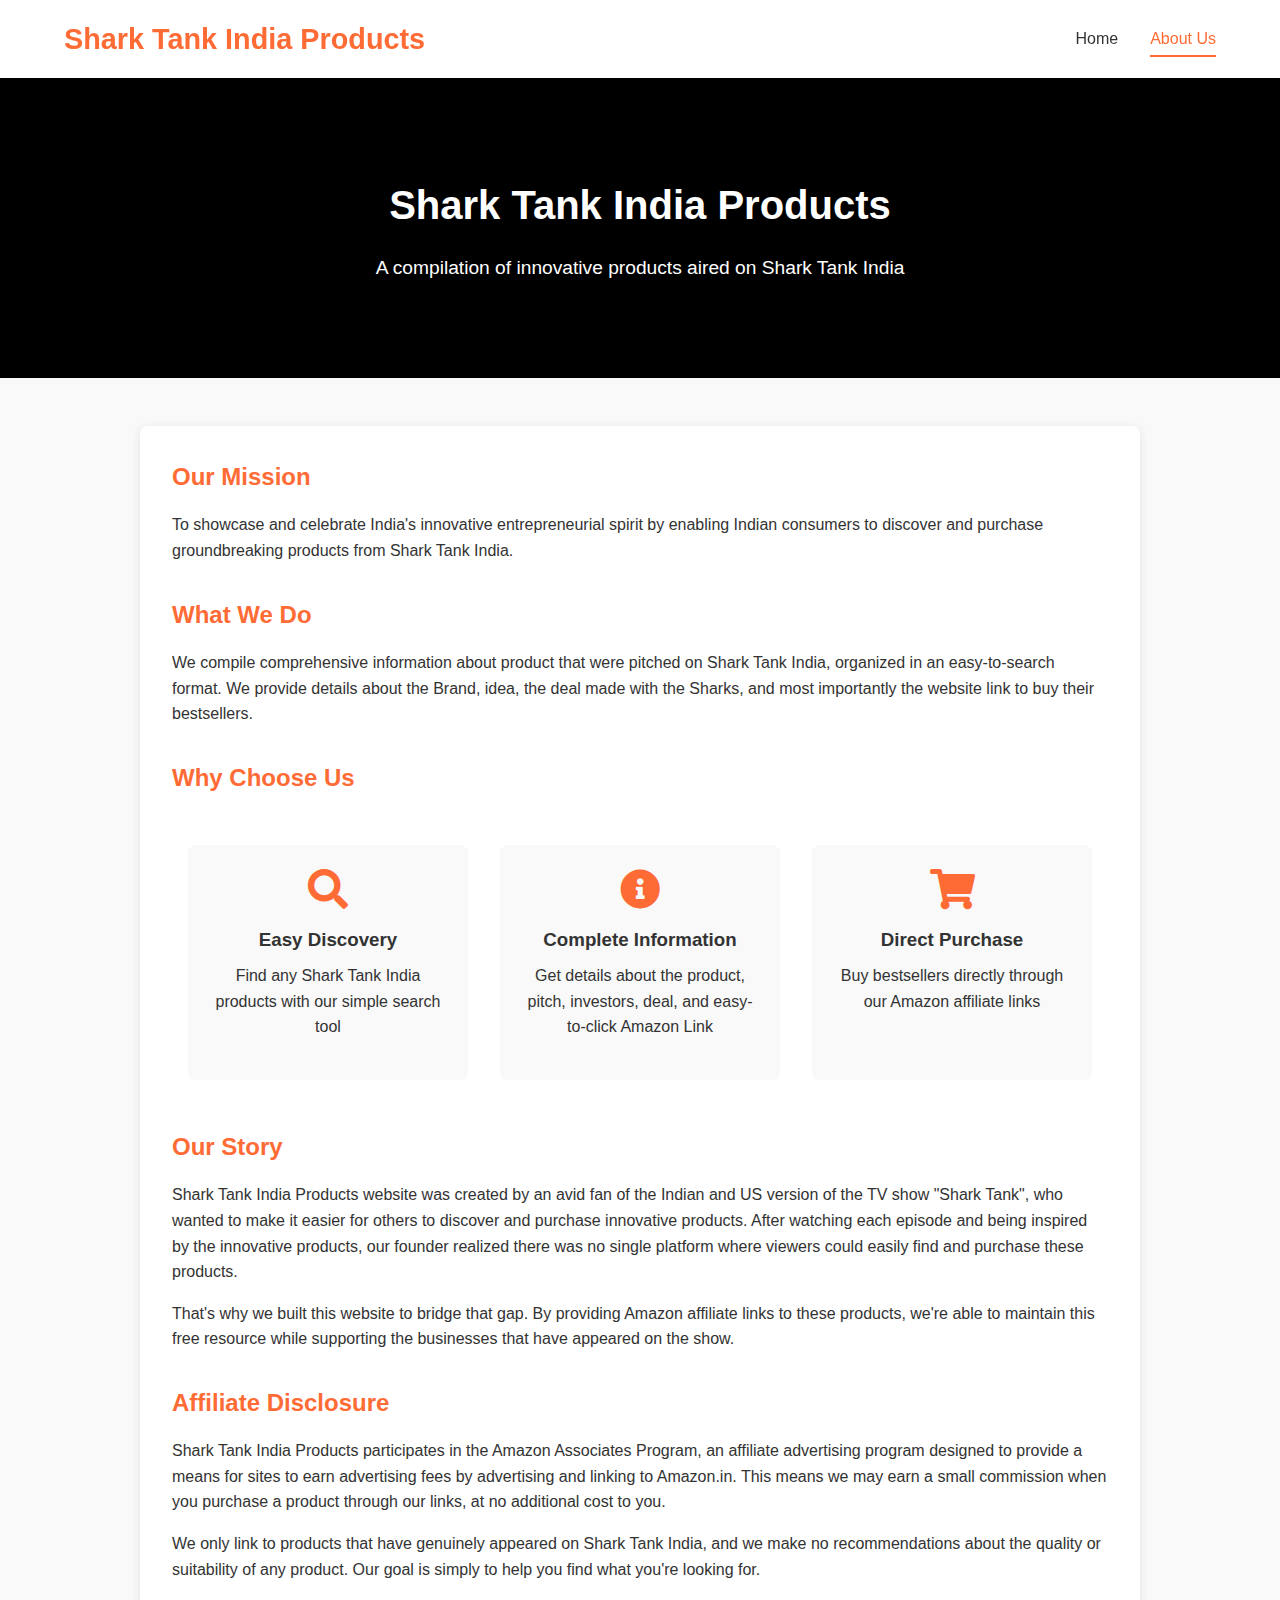
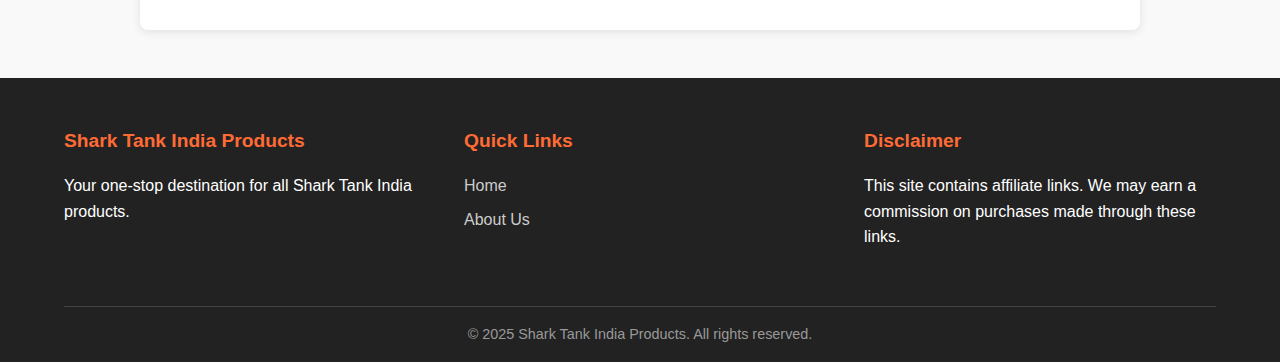
<file: about.html>
<!DOCTYPE html>
<html lang="en">
<head>
    <meta charset="UTF-8">
    <meta name="viewport" content="width=device-width, initial-scale=1.0">
    <title>About Shark Tank India Products</title>
    <meta name="description" content="A one-stop shop to explore and purchase innovative products pitched on Shark Tank India, saving you time and finding the next game-changing product for your life.">
    <meta name="keywords" content="Shark Tank India products, best Shark Tank India products, where to buy Shark Tank India products, Shark Tank India products on Amazon, Shark Tank India product list, Shark Tank India successful products, Shark Tank India deals">
    <!-- Open Graph Tags -->
    <meta property="og:title" content="About Shark Tank India Products | Our Mission">
    <meta property="og:description" content="Learn about Shark Tank India Products, our mission to showcase innovative Indian startups, and how we help you discover and purchase products through Amazon affiliate links.">
    <meta property="og:image" content="https://sharktankproducts.info/images/banner.jpg">
    <meta property="og:url" content="https://sharktankproducts.info/about.html">
    <meta property="og:type" content="website">
    <meta property="og:site_name" content="Shark Tank India Products">
    <!-- Twitter Card Tags -->
    <meta name="twitter:card" content="summary_large_image">
    <meta name="twitter:title" content="About Shark Tank India Products | Our Mission">
    <meta name="twitter:description" content="Learn about Shark Tank India Products, our mission to showcase innovative Indian startups, and how we help you discover and purchase products through Amazon affiliate links.">
    <meta name="twitter:image" content="https://sharktankproducts.info/images/banner.jpg">
    <!-- Favicon -->
    <link rel="icon" type="image/x-icon" href="images/favicon.ico">
    <!-- Font Awesome for Icons -->
    <link rel="stylesheet" href="https://cdnjs.cloudflare.com/ajax/libs/font-awesome/5.15.4/css/all.min.css">
    <!-- CSS -->
    <link rel="stylesheet" href="css/styles.css">
</head>
<body>
    <header class="navbar">
        <div class="logo">
            <h1>Shark Tank India Products</h1>
        </div>
        <nav>
            <ul class="nav-links">
                <li><a href="index.html">Home</a></li>
                <li><a href="about.html" class="active">About Us</a></li>
            </ul>
        </nav>
    </header>
    
    <section class="about-banner">
        <div class="banner-content">
            <h2>Shark Tank India Products</h2>
            <p>A compilation of innovative products aired on Shark Tank India</p>
        </div>
    </section>
    
    <section class="about-content">
        <div class="about-container">
            <h2>Our Mission</h2>
            <p>To showcase and celebrate India's innovative entrepreneurial spirit by enabling Indian consumers to discover and purchase groundbreaking products from Shark Tank India.</p>
            
            <h2>What We Do</h2>
            <p>We compile comprehensive information about product that were pitched on Shark Tank India, organized in an easy-to-search format. We provide details about the Brand, idea, the deal made with the Sharks, and most importantly the website link to buy their bestsellers.</p>
            
            <h2>Why Choose Us</h2>
            <div class="features">
                <div class="feature">
                    <i class="fas fa-search"></i>
                    <h3>Easy Discovery</h3>
                    <p>Find any Shark Tank India products with our simple search tool</p>
                </div>
                <div class="feature">
                    <i class="fas fa-info-circle"></i>
                    <h3>Complete Information</h3>
                    <p>Get details about the product, pitch, investors, deal, and easy-to-click Amazon Link</p>
                </div>
                <div class="feature">
                    <i class="fas fa-shopping-cart"></i>
                    <h3>Direct Purchase</h3>
                    <p>Buy bestsellers directly through our Amazon affiliate links</p>
                </div>
            </div>
            
            <h2>Our Story</h2>
            <p>Shark Tank India Products website was created by an avid fan of the Indian and US version of the TV show "Shark Tank", who wanted to make it easier for others to discover and purchase innovative products. After watching each episode and being inspired by the innovative products, our founder realized there was no single platform where viewers could easily find and purchase these products.</p>
            <p>That's why we built this website to bridge that gap. By providing Amazon affiliate links to these products, we're able to maintain this free resource while supporting the businesses that have appeared on the show.</p>
            
            <h2>Affiliate Disclosure</h2>
            <p>Shark Tank India Products participates in the Amazon Associates Program, an affiliate advertising program designed to provide a means for sites to earn advertising fees by advertising and linking to Amazon.in. This means we may earn a small commission when you purchase a product through our links, at no additional cost to you.</p>
            <p>We only link to products that have genuinely appeared on Shark Tank India, and we make no recommendations about the quality or suitability of any product. Our goal is simply to help you find what you're looking for.</p>
        </div>
    </section>
    
    <footer>
        <div class="footer-content">
            <div class="footer-section">
                <h3>Shark Tank India Products</h3>
                <p>Your one-stop destination for all Shark Tank India products.</p>
            </div>
            <div class="footer-section">
                <h3>Quick Links</h3>
                <ul>
                    <li><a href="index.html">Home</a></li>
                    <li><a href="about.html">About Us</a></li>
                </ul>
            </div>
            <div class="footer-section">
                <h3>Disclaimer</h3>
                <p>This site contains affiliate links. We may earn a commission on purchases made through these links.</p>
            </div>
        </div>
        <div class="footer-bottom">
            <p>© 2025 Shark Tank India Products. All rights reserved.</p>
        </div>
    </footer>
    
    <!-- Scripts -->
    <script src="js/script.js"></script>
</body>
</html>
</file>
<file: css/styles.css>
/* Reset and Base Styles */
* {
    margin: 0;
    padding: 0;
    box-sizing: border-box;
}

body {
    font-family: 'Segoe UI', Tahoma, Geneva, Verdana, sans-serif;
    line-height: 1.6;
    color: #333;
    background-color: #f9f9f9;
}

a {
    text-decoration: none;
    color: #0066cc;
}

ul {
    list-style: none;
}

/* Header Styles */
.navbar {
    display: flex;
    justify-content: space-between;
    align-items: center;
    padding: 1rem 5%;
    background-color: #fff;
    box-shadow: 0 2px 5px rgba(0, 0, 0, 0.1);
    position: sticky;
    top: 0;
    z-index: 100;
}

.logo h1 {
    color: #ff6b35;
    font-size: 1.8rem;
}

.nav-links {
    display: flex;
}

.nav-links li {
    margin-left: 2rem;
}

.nav-links a {
    color: #333;
    font-weight: 500;
    padding: 0.5rem 0;
    transition: color 0.3s;
}

.nav-links a:hover,
.nav-links a.active {
    color: #ff6b35;
    border-bottom: 2px solid #ff6b35;
}

/* Banner Styles */
.banner, .about-banner {
    background: linear-gradient(rgba(0, 0, 0, 0.6), rgba(0, 0, 0, 0.6)), url('../images/banner.jpg');
    background-size: cover;
    background-position: center;
    height: 300px;
    display: flex;
    justify-content: center;
    align-items: center;
    text-align: center;
    color: #fff;
    padding: 0 1rem;
}

.banner-content h2 {
    font-size: 2.5rem;
    margin-bottom: 1rem;
}

.banner-content p {
    font-size: 1.2rem;
    max-width: 800px;
}

/* Search Section Styles */
.search-section {
    padding: 2rem 5%;
    background-color: #fff;
    border-bottom: 1px solid #eee;
}

.search-container {
    max-width: 800px;
    margin: 0 auto;
    display: flex;
    box-shadow: 0 2px 10px rgba(0, 0, 0, 0.1);
    border-radius: 50px;
    overflow: hidden;
    width: 100%;
}

#searchInput {
    flex-grow: 1;
    padding: 1rem 1.5rem;
    border: none;
    font-size: 1rem;
    outline: none;
}

#searchInput:focus {
    border-color: #2196F3;
    box-shadow: 0 0 8px rgba(33, 150, 243, 0.4);
}

#searchButton {
    background-color: #ff6b35;
    color: white;
    border: none;
    padding: 0 1.5rem;
    cursor: pointer;
    font-size: 1.2rem;
    transition: background-color 0.3s;
}

#searchButton:hover {
    background-color: #e55a2b;
}

/* Highlight for search results (optional) */
.search-highlight {
    background-color: rgba(255, 235, 59, 0.3);
}

/* Style for when no results are found */
.no-results-row td {
    text-align: center;
    padding: 20px;
    font-style: italic;
    color: #666;
}

/* Products Table Styles */
.products-section {
    padding: 2rem 5%;
}

.table-container {
    overflow-x: auto;
    background-color: #fff;
    border-radius: 8px;
    box-shadow: 0 2px 10px rgba(0, 0, 0, 0.3);
}

#productsTable {
    width: 100%;
    border-collapse: collapse;
    min-width: 1000px;
}

#productsTable th,
#productsTable td {
    padding: 0.6rem 1rem; /* Reduced padding from top and bottom */
    text-align: left;
    border-bottom: 1px solid #eee;
    border: 1px solid rgba(0, 0, 0, 0.1); /* Light shaded inner border on each cell */
}

#productsTable th {
    background-color: #f5f5f5;
    font-weight: 600;
    color: #555;
    text-align: center; /* Center alignment for column headers */
}

#productsTable tr:hover {
    background-color: #f9f9f9;
}

#productsTable tbody tr {
    transition: opacity 0.3s;
}

/* Table column width with CSS variables for easy customization - Add this to your CSS file */

:root {
    /* Column width variables - adjust these values to resize columns */
    --col-episode-width: 6%;       /* Column 1: Episode */
    --col-brand-width: 12%;        /* Column 2: Brand Name */
    --col-idea-width: 25%;         /* Column 3: Idea */
    --col-category-width: 8%;     /* Column 4: Category */
    --col-original-ask-width: 11%; /* Column 5: Original Ask */
    --col-deal-width: 16%;         /* Column 6: Deal */
    --col-investors-width: 11%;    /* Column 7: Investors */
    --col-buy-width: 11%;          /* Column 8: Buy Bestsellers */
}

/* Table layout settings */
#productsTable {
    width: 100%;
    table-layout: fixed; /* This ensures the column widths are respected */
    border-collapse: collapse;
}

/* Individual column widths using the variables */
#productsTable th:nth-child(1), 
#productsTable td:nth-child(1) {
    width: var(--col-episode-width);
}

#productsTable th:nth-child(2), 
#productsTable td:nth-child(2) {
    width: var(--col-brand-width);
}

#productsTable th:nth-child(3), 
#productsTable td:nth-child(3) {
    width: var(--col-idea-width);
}

#productsTable th:nth-child(4), 
#productsTable td:nth-child(4) {
    width: var(--col-category-width);
}

#productsTable th:nth-child(5), 
#productsTable td:nth-child(5) {
    width: var(--col-original-ask-width);
}

#productsTable th:nth-child(6), 
#productsTable td:nth-child(6) {
    width: var(--col-deal-width);
}

#productsTable th:nth-child(7), 
#productsTable td:nth-child(7) {
    width: var(--col-investors-width);
}

#productsTable th:nth-child(8), 
#productsTable td:nth-child(8) {
    width: var(--col-buy-width);
}


.buy-btn {
    display: inline-block;
    background-color: #ff9900;
    color: white;
    padding: 0.5rem 1rem;
    border-radius: 4px;
    font-weight: 500;
    transition: background-color 0.3s;
}

.buy-btn:hover {
    background-color: #e68a00;
    color: white;
}

.buy-btn i {
    margin-left: 0.3rem;
    font-size: 0.8rem;
}

/* About Page Styles */
.about-content {
    padding: 3rem 5%;
}

.about-container {
    max-width: 1000px;
    margin: 0 auto;
    background-color: #fff;
    padding: 2rem;
    border-radius: 8px;
    box-shadow: 0 2px 10px rgba(0, 0, 0, 0.1);
}

.about-container h2 {
    color: #ff6b35;
    margin: 2rem 0 1rem;
}

.about-container h2:first-child {
    margin-top: 0;
}

.about-container p {
    margin-bottom: 1rem;
}

.features {
    display: flex;
    flex-wrap: wrap;
    justify-content: space-between;
    margin: 2rem 0;
}

.feature {
    flex-basis: calc(33.33% - 2rem);
    margin: 1rem;
    text-align: center;
    padding: 1.5rem;
    background-color: #f9f9f9;
    border-radius: 8px;
    transition: transform 0.3s;
}

.feature:hover {
    transform: translateY(-5px);
}

.feature i {
    font-size: 2.5rem;
    color: #ff6b35;
    margin-bottom: 1rem;
}

.feature h3 {
    margin-bottom: 0.5rem;
}

/* Footer Styles */
footer {
    background-color: #222;
    color: #fff;
    padding: 3rem 5% 1rem;
}

.footer-content {
    display: flex;
    flex-wrap: wrap;
    justify-content: space-between;
    margin-bottom: 2rem;
}

.footer-section {
    flex-basis: calc(33.33% - 2rem);
    margin-bottom: 1.5rem;
}

.footer-section h3 {
    color: #ff6b35;
    margin-bottom: 1rem;
    font-size: 1.2rem;
}

.footer-section ul li {
    margin-bottom: 0.5rem;
}

.footer-section a {
    color: #ccc;
    transition: color 0.3s;
}

.footer-section a:hover {
    color: #ff6b35;
}

.footer-bottom {
    text-align: center;
    padding-top: 1rem;
    border-top: 1px solid #444;
    font-size: 0.9rem;
    color: #999;
}

/* Responsive Design */
@media (max-width: 992px) {
    .footer-section {
        flex-basis: calc(50% - 2rem);
    }
    
    .feature {
        flex-basis: calc(50% - 2rem);
    }
}

@media (max-width: 768px) {
    .navbar {
        flex-direction: column;
        padding: 1rem;
    }
    
    .nav-links {
        margin-top: 1rem;
    }
    
    .banner-content h2 {
        font-size: 2rem;
    }
    
    .feature {
        flex-basis: 100%;
    }
}

@media (max-width: 576px) {
    .footer-section {
        flex-basis: 100%;
    }
    
    .banner, .about-banner {
        height: 200px;
    }
    
    .banner-content h2 {
        font-size: 1.8rem;
    }
    
    .banner-content p {
        font-size: 1rem;
    }
}
/* Add this to your styles.css file for better mobile responsiveness */
@media (max-width: 768px) {
    nav ul {
        flex-direction: column;
        align-items: center;
    }
    
    nav ul li {
        margin: 0.5rem 0;
    }
    
    .hero h1 {
        font-size: 2rem;
    }
}

@media (max-width: 480px) {
    main {
        padding: 1rem;
    }
    
    .hero h1 {
        font-size: 1.75rem;
    }
}
</file>
